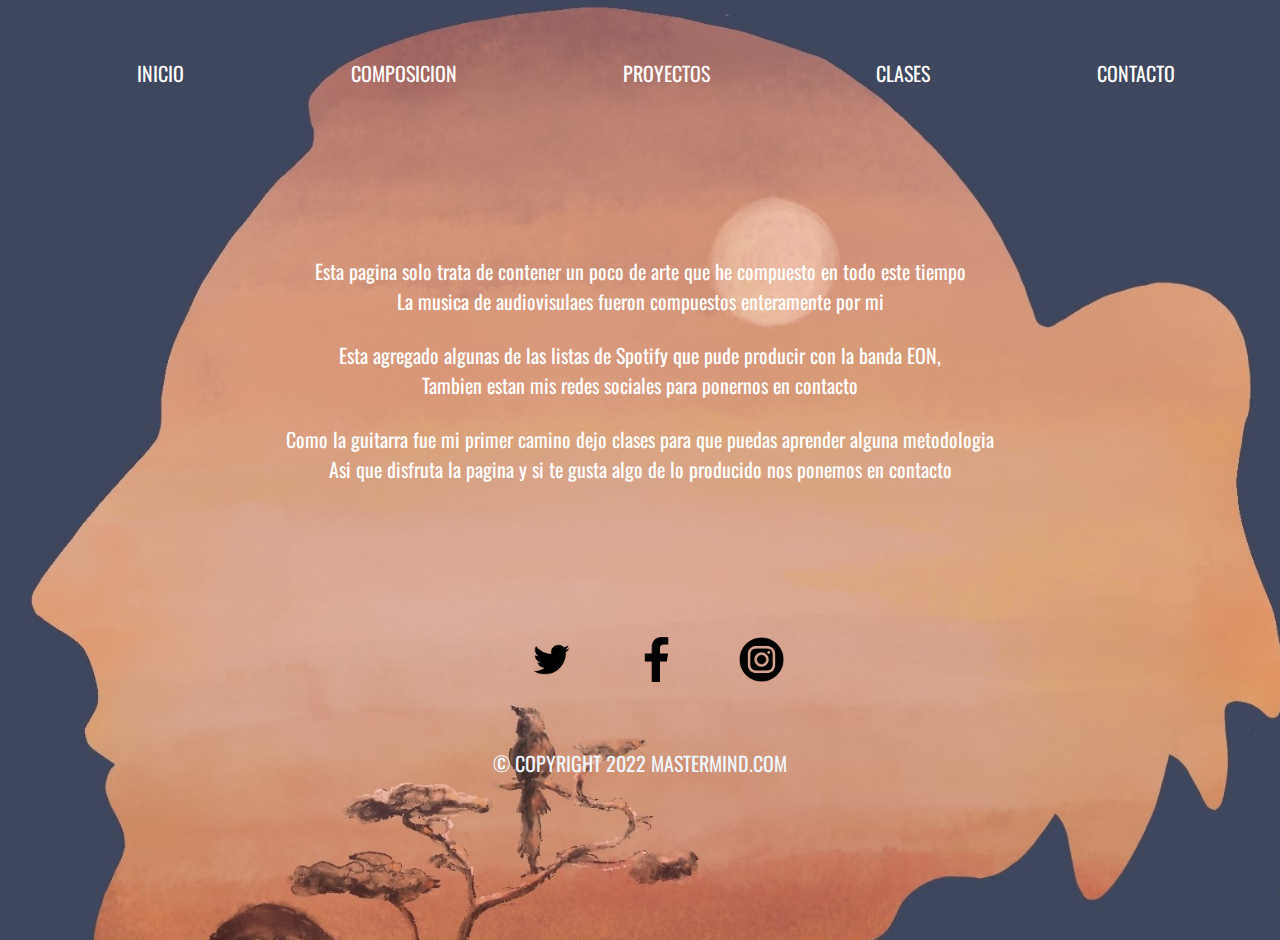
<file: index.html>
<!DOCTYPE html>
<html lang="en">
<head>
    <meta charset="UTF-8">
    <meta http-equiv="X-UA-Compatible" content="IE=edge">
    <meta name="viewport" content="width=device-width, initial-scale=1.0">
    <link rel="shortcut icon" href="img/favicon-32x32.png" type="image/x-icon">

    <link rel="preconnect" href="https://fonts.googleapis.com">
    <link rel="preconnect" href="https://fonts.gstatic.com" crossorigin>
    <link href="https://fonts.googleapis.com/css2?family=Oswald&display=swap" rel="stylesheet">

    <link href="css/bootstrap.min.css" rel="stylesheet" >
    <link href="css/styles.css" rel="stylesheet" >


    <title>Musica.Principal</title>
    <meta name="description" content="Pagina de produccion de musica, clases de guitarra">
    <meta name="keywords"  content="Musica, PRoduccion, Guitarra, Clases">

</head>
<body class="index">
  
  <div class="container-fluid">

    <div class="row HEADER" >     
      <div class="col-md-12">

        <nav >
          <ul class="Indices_header" >
              <li class="Indices" ><a href="index.html">INICIO</a></li>
              <li class="Indices" ><a href="paginas/composicion.html">COMPOSICION</a></li>
              <li class="Indices" ><a href="paginas/proyectos.html">PROYECTOS</a></li>
              <li class="Indices" ><a href="paginas/clases.html">CLASES</a></li>
              <li class="Indices" ><a href="paginas/contacto.html">CONTACTO</a></li>
          </ul>
      </nav>

      </div>
    </div>
    <div class="row">
      <div class="col-md-12 AREA text-center">

        <dl>
          <dt></dt>
          <br>
          <dd>Esta pagina solo trata de contener un poco de arte que he compuesto en todo este tiempo
          <br>La musica de audiovisulaes fueron compuestos enteramente por mi</dd>
        </dl>
      <dl>
          <dd>Esta agregado algunas de las listas de Spotify que pude producir con la banda EON,
          <br>Tambien estan mis redes sociales para ponernos en contacto</dd>
      </dl>  
      <dl>
        <dd>Como la guitarra fue mi primer camino dejo clases para que puedas aprender alguna metodologia
        <br>Asi que disfruta la pagina y si te gusta algo de lo producido nos ponemos en contacto</dd>
    </dl>  
      <!--
      <div id="carouselExampleSlidesOnly" class="carousel slide" data-bs-ride="carousel">
        <div class="carousel-inner">
          <div class="carousel-item active">
            <img src="/Recursos/Imagenes/tapa_eno_calavera.jpg" class="d-block w-100" alt="...">
          </div>
          <div class="carousel-item">
            <img src="/Recursos/Imagenes/jirafa.jpg" class="d-block w-100" alt="...">
          </div>
          <div class="carousel-item">
            <img src="/Recursos/Imagenes/nico.JPG" class="d-block w-100" alt="...">
          </div>
        </div>
      </div>    
      -->
      </div>
    </div>
    <div class="row">
      <div class="col-md-12">

      <ul class="barra-iconos">
          <li><a href="https://www.twiter.com"><img class="icon" src="Recursos/Iconos/twitter_gorjeo.png" alt=""></a></li>
          <li><a href="https://www.facebook.com"><img class="icon" src="Recursos/Iconos/facebook.png" alt=""></a></li>
          <li><a href="https://www.instagram.com"><img class="icon" src="Recursos/Iconos/instagram.png" alt=""></a></li>
      </ul>

      </div>
    </div>
    <div class="row">
      <div class="col-md-12">

      <footer class="FOOTER">
          <!-- El footer se usa por ejemplo, para tener un mapa de navegacion, las redes sociales del sitio, o un copyright -->
          <p class="parrafo_footer">&copy; COPYRIGHT 2022 MASTERMIND.COM</p>
      </footer>

      </div>
    </div>
  </div>
      <script src="js/bootstrap.bundle.js" ></script>   

</body>
        
</html>
</file>
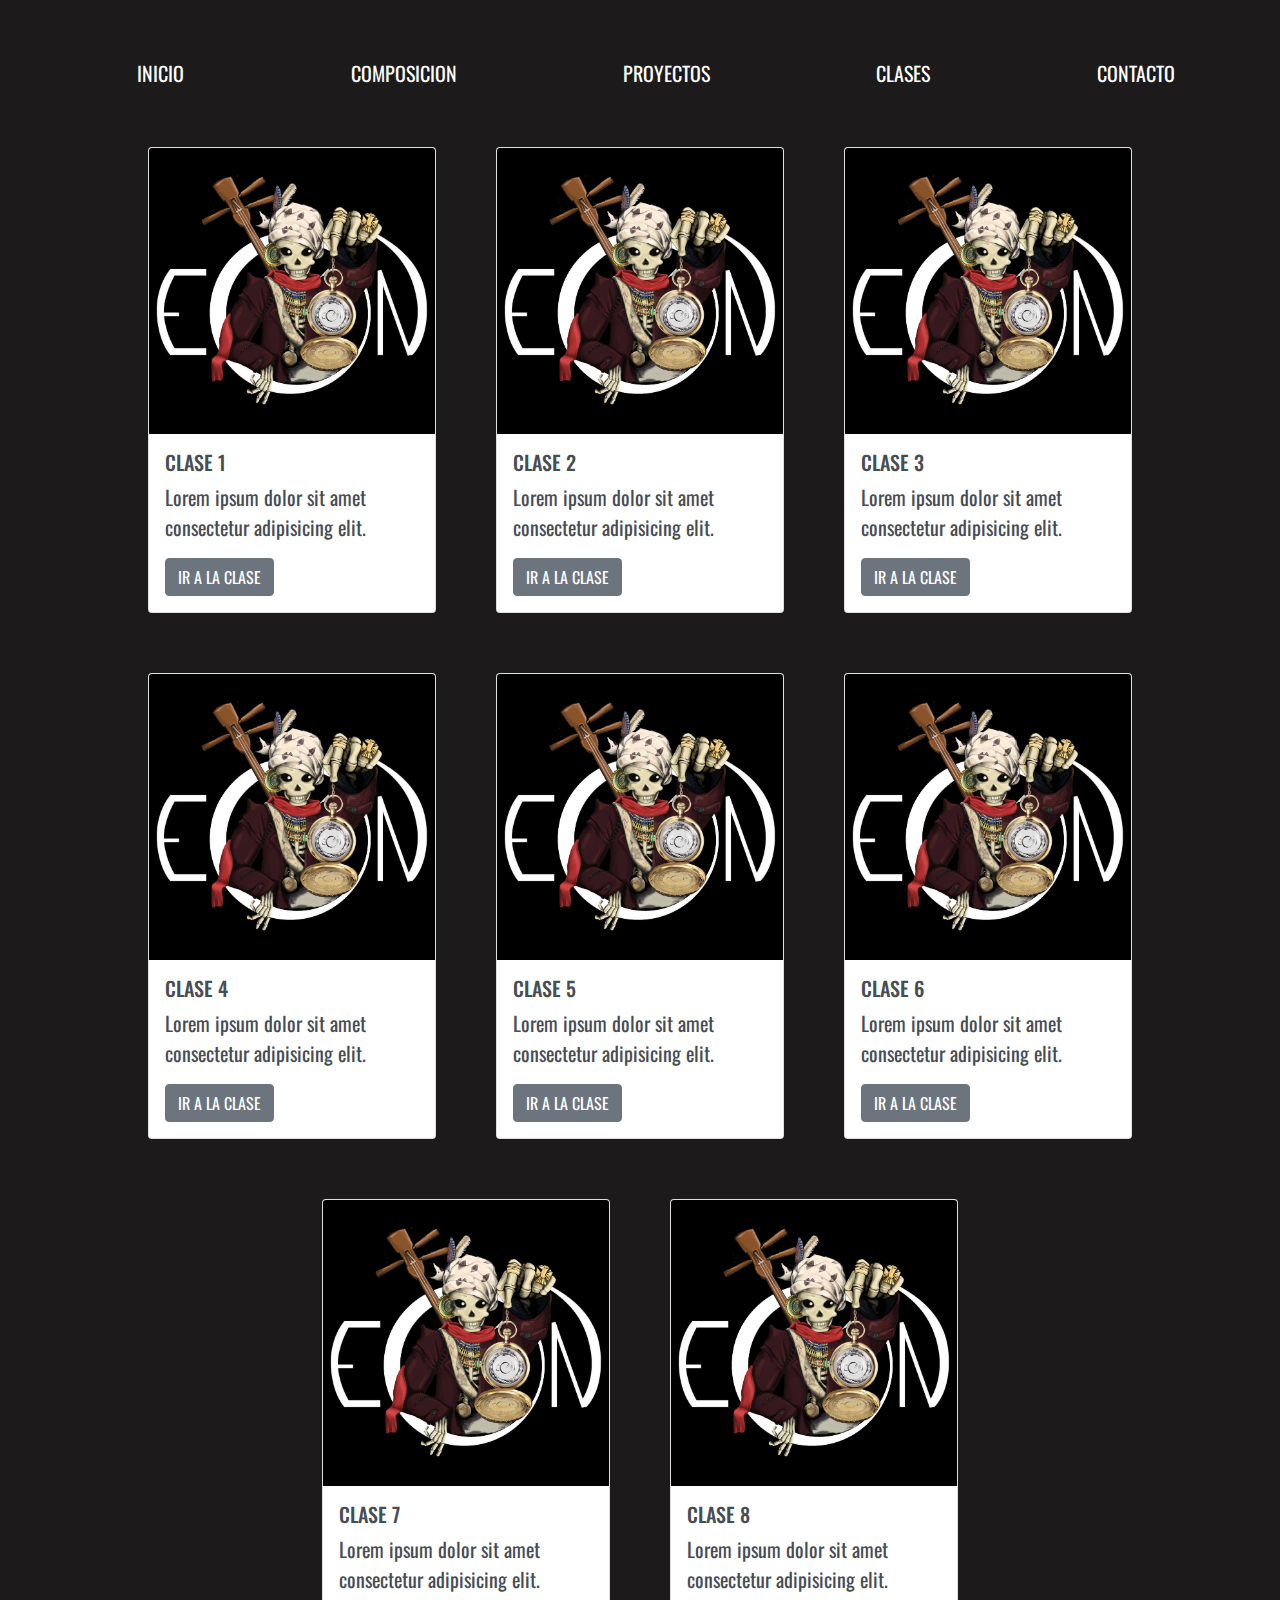
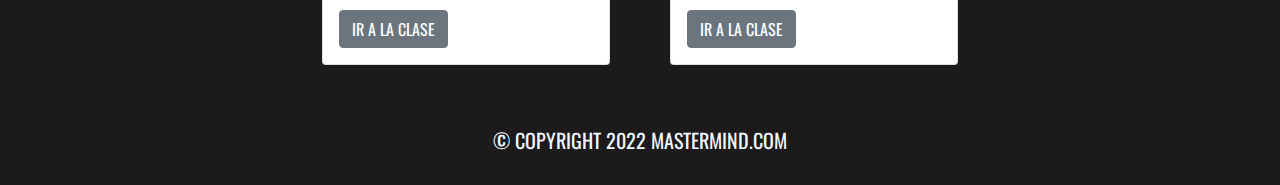
<file: paginas/clases.html>
<!DOCTYPE html>
<html lang="en">
<head>
    <meta charset="UTF-8">
    <meta http-equiv="X-UA-Compatible" content="IE=edge">
    <meta name="viewport" content="width=device-width, initial-scale=1.0">
    <link rel="shortcut icon" href="img/favicon-32x32.png" type="image/x-icon">

    <link rel="preconnect" href="https://fonts.googleapis.com">
    <link rel="preconnect" href="https://fonts.gstatic.com" crossorigin>
    <link href="https://fonts.googleapis.com/css2?family=Oswald&display=swap" rel="stylesheet">

    <link href="../css/bootstrap.min.css" rel="stylesheet" >
    <link href="../css/styles.css" rel="stylesheet" >


    <title>Clases</title>
</head>
<body class="composicion">
  
  <div class="container-fluid">

    <div class="row HEADER" >     
      <div class="col-md-12">

        <nav >
          <ul class="Indices_header" >
              <li class="Indices" ><a href="../index.html">INICIO</a></li>
              <li class="Indices" ><a href="composicion.html">COMPOSICION</a></li>
              <li class="Indices" ><a href="proyectos.html">PROYECTOS</a></li>
              <li class="Indices" ><a href="clases.html">CLASES </a></li>
              <li class="Indices" ><a href="contacto.html">CONTACTO</a></li>
          </ul>
      </nav>
      </div>
    </div>

    <div class="contenedor">
    <div class="cartas">


        <div class="card" style="width: 18rem;">
            <img src="../Recursos/Imagenes/tapa_eno_calavera.jpg" class="card-img-top" alt="...">
            <div class="card-body">
              <h5 class="card-title">CLASE 1</h5>
              <p class="card-text">Lorem ipsum dolor sit amet consectetur adipisicing elit. </p>
              <a href="#" class="btn btn-secondary">IR A LA CLASE</a>
            </div>
          </div>

          <div class="card" style="width: 18rem;">
            <img src="../Recursos/Imagenes/tapa_eno_calavera.jpg" class="card-img-top" alt="...">
            <div class="card-body">
              <h5 class="card-title">CLASE 2</h5>
              <p class="card-text">Lorem ipsum dolor sit amet consectetur adipisicing elit. </p>
              <a href="#" class="btn btn-secondary">IR A LA CLASE</a>
            </div>
          </div>

          <div class="card" style="width: 18rem;">
            <img src="../Recursos/Imagenes/tapa_eno_calavera.jpg" class="card-img-top" alt="...">
            <div class="card-body">
              <h5 class="card-title">CLASE 3</h5>
              <p class="card-text">Lorem ipsum dolor sit amet consectetur adipisicing elit. </p>
              <a href="#" class="btn btn-secondary">IR A LA CLASE</a>
            </div>
          </div>
          
          <div class="card" style="width: 18rem;">
            <img src="../Recursos/Imagenes/tapa_eno_calavera.jpg" class="card-img-top" alt="...">
            <div class="card-body">
              <h5 class="card-title">CLASE 4</h5>
              <p class="card-text">Lorem ipsum dolor sit amet consectetur adipisicing elit. </p>
              <a href="#" class="btn btn-secondary">IR A LA CLASE</a>
            </div>
          </div>

          <div class="card" style="width: 18rem;">
            <img src="../Recursos/Imagenes/tapa_eno_calavera.jpg" class="card-img-top" alt="...">
            <div class="card-body">
              <h5 class="card-title">CLASE 5</h5>
              <p class="card-text">Lorem ipsum dolor sit amet consectetur adipisicing elit. </p>
              <a href="#" class="btn btn-secondary">IR A LA CLASE</a>
            </div>
          </div>

          <div class="card" style="width: 18rem;">
            <img src="../Recursos/Imagenes/tapa_eno_calavera.jpg" class="card-img-top" alt="...">
            <div class="card-body">
              <h5 class="card-title">CLASE 6</h5>
              <p class="card-text">Lorem ipsum dolor sit amet consectetur adipisicing elit. </p>
              <a href="#" class="btn btn-secondary">IR A LA CLASE</a>
            </div>
          </div>

          <div class="card" style="width: 18rem;">
            <img src="../Recursos/Imagenes/tapa_eno_calavera.jpg" class="card-img-top" alt="...">
            <div class="card-body">
              <h5 class="card-title">CLASE 7</h5>
              <p class="card-text">Lorem ipsum dolor sit amet consectetur adipisicing elit. </p>
              <a href="#" class="btn btn-secondary">IR A LA CLASE</a>
            </div>
          </div>
          
          <div class="card" style="width: 18rem;">
            <img src="../Recursos/Imagenes/tapa_eno_calavera.jpg" class="card-img-top" alt="...">
            <div class="card-body">
              <h5 class="card-title">CLASE 8</h5>
              <p class="card-text">Lorem ipsum dolor sit amet consectetur adipisicing elit. </p>
              <a href="#" class="btn btn-secondary">IR A LA CLASE</a>
            </div>
          </div>

    </div>      


          
    <div class="row">
      <div class="col-md-12">

      <footer class="FOOTER">
          <!-- El footer se usa por ejemplo, para tener un mapa de navegacion, las redes sociales del sitio, o un copyright -->
          <p class="parrafo_footer">&copy; COPYRIGHT 2022 MASTERMIND.COM</p>
      </footer>

      </div>
    </div>
  </div>
</div>

      <script src="../js/bootstrap.bundle.js" ></script>   

</body>
        
</html
</file>
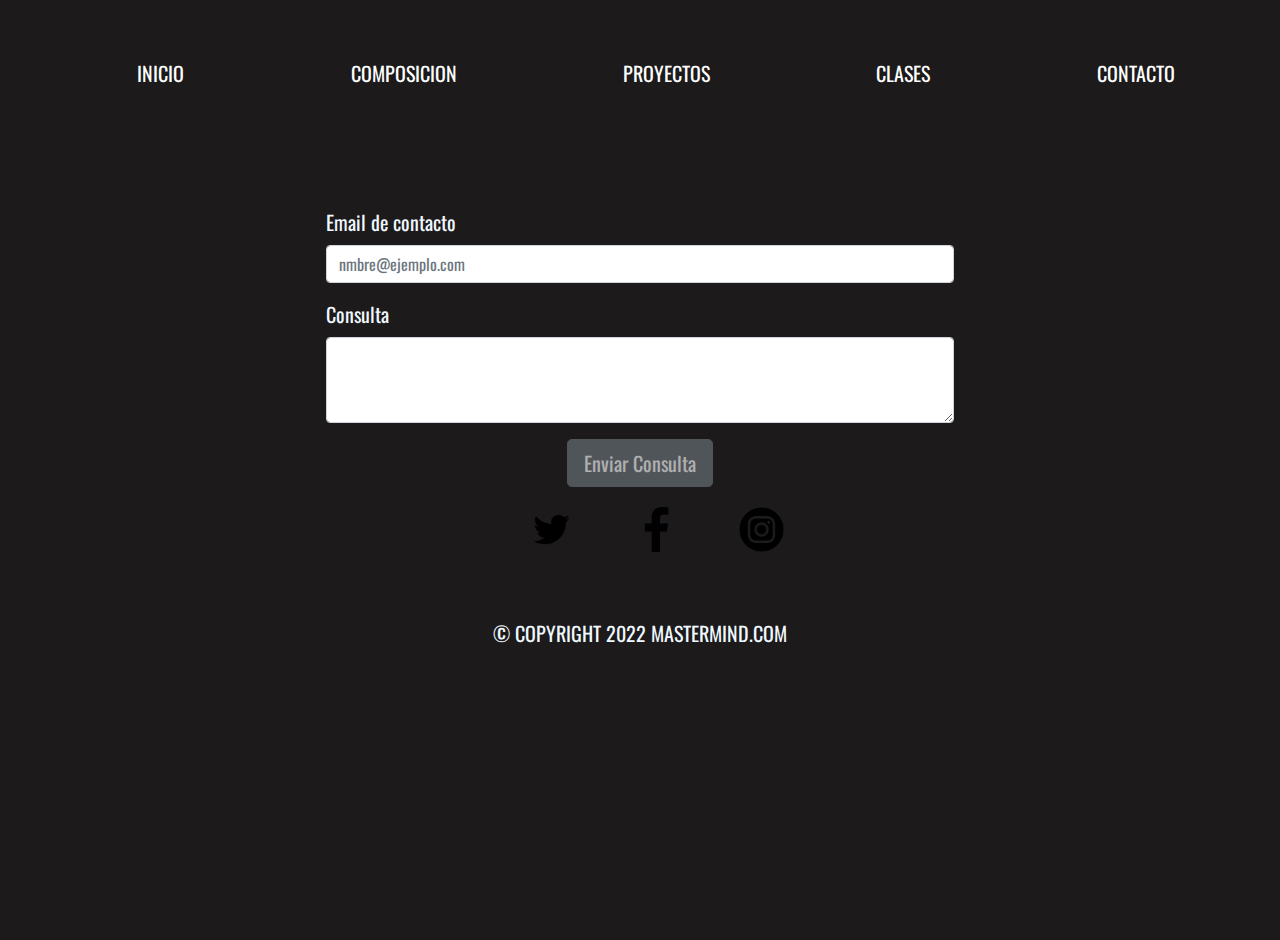
<file: paginas/contacto.html>
<!DOCTYPE html>
<html lang="en">
<head>
    <meta charset="UTF-8">
    <meta http-equiv="X-UA-Compatible" content="IE=edge">
    <meta name="viewport" content="width=device-width, initial-scale=1.0">
    <link rel="shortcut icon" href="img/favicon-32x32.png" type="image/x-icon">

    <link rel="preconnect" href="https://fonts.googleapis.com">
    <link rel="preconnect" href="https://fonts.gstatic.com" crossorigin>
    <link href="https://fonts.googleapis.com/css2?family=Oswald&display=swap" rel="stylesheet">

    <link href="../css/bootstrap.min.css" rel="stylesheet" >
    <link href="../css/styles.css" rel="stylesheet" >


    <title>Contacto</title>
</head>
<body class="composicion">
  
  <div class="container-fluid">

    <div class="row HEADER" >     
      <div class="col-md-12">

        <nav >
          <ul class="Indices_header" >
              <li class="Indices" ><a href="../index.html">INICIO</a></li>
              <li class="Indices" ><a href="composicion.html">COMPOSICION</a></li>
              <li class="Indices" ><a href="proyectos.html">PROYECTOS</a></li>
              <li class="Indices" ><a href="clases.html">CLASES </a></li>
              <li class="Indices" ><a href="contacto.html">CONTACTO</a></li>
          </ul>
      </nav>
      </div>
    </div>

    <div class="col-md-12 formulario">
    <div class="col-md-6">
    <div class="mb-3">
        <label for="exampleFormControlInput1" class="form-label">Email de contacto</label>
        <input type="email" class="form-control" id="exampleFormControlInput1" placeholder="nmbre@ejemplo.com">
      </div>
      <div class="mb-3">
        <label for="exampleFormControlTextarea1" class="form-label">Consulta</label>
        <textarea class="form-control" id="exampleFormControlTextarea1" rows="3"></textarea>
    </div>
    </div>
    <button type="button" class="btn btn-secondary btn-lg" disabled>Enviar Consulta</button>

    </div>


    <div class="row">
        <div class="col-md-12">
  
        <ul class="barra-iconos">
            <li><a href="https://www.twiter.com"><img class="icon" src="../Recursos/Iconos/twitter_gorjeo.png" alt=""></a></li>
            <li><a href="https://www.facebook.com"><img class="icon" src="../Recursos/Iconos/facebook.png" alt=""></a></li>
            <li><a href="https://www.instagram.com"><img class="icon" src="../Recursos/Iconos/instagram.png" alt=""></a></li>
        </ul>
  
        </div>
    </div>




    <div class="contenedor">
    <div class="row">
      <div class="col-md-12">

      <footer class="FOOTER">
          <!-- El footer se usa por ejemplo, para tener un mapa de navegacion, las redes sociales del sitio, o un copyright -->
          <p class="parrafo_footer">&copy; COPYRIGHT 2022 MASTERMIND.COM</p>
      </footer>

      </div>
    </div>
  </div>
</div>

      <script src="../js/bootstrap.bundle.js" ></script>   

</body>
        
</html>
</file>
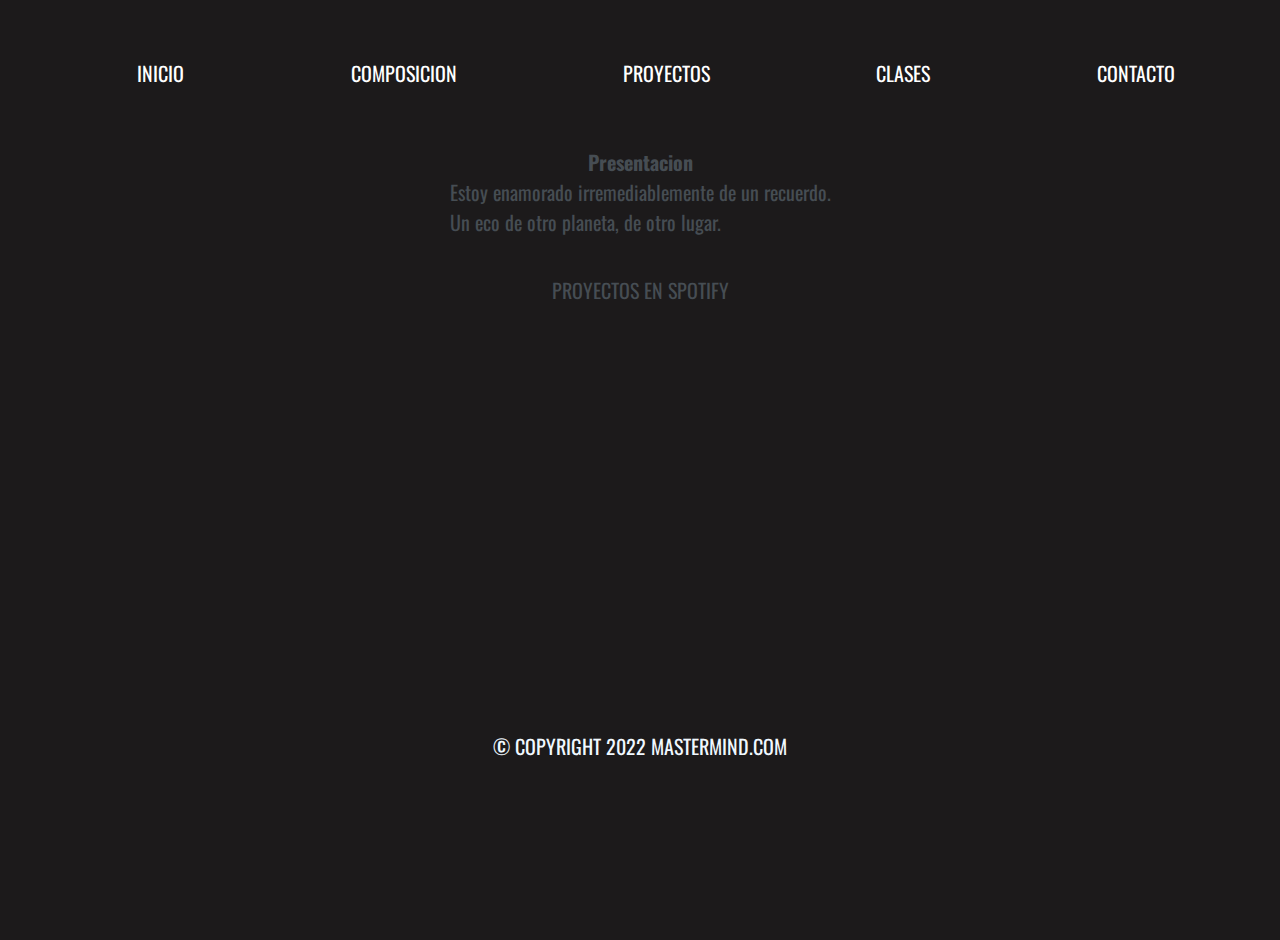
<file: paginas/proyectos.html>
<!DOCTYPE html>
<html lang="en">
<head>
    <meta charset="UTF-8">
    <meta http-equiv="X-UA-Compatible" content="IE=edge">
    <meta name="viewport" content="width=device-width, initial-scale=1.0">
    <link rel="shortcut icon" href="img/favicon-32x32.png" type="image/x-icon">

    <link rel="preconnect" href="https://fonts.googleapis.com">
    <link rel="preconnect" href="https://fonts.gstatic.com" crossorigin>
    <link href="https://fonts.googleapis.com/css2?family=Oswald&display=swap" rel="stylesheet">

    <link href="../css/bootstrap.min.css" rel="stylesheet" >
    <link href="../css/styles.css" rel="stylesheet" >


    <title>Proyectos</title>
</head>
<body class="composicion">
  
  <div class="container-fluid">

    <div class="row HEADER" >     
      <div class="col-md-12">

        <nav >
          <ul class="Indices_header" >
              <li class="Indices" ><a href="../index.html">INICIO</a></li>
              <li class="Indices" ><a href="composicion.html">COMPOSICION</a></li>
              <li class="Indices" ><a href="proyectos.html">PROYECTOS</a></li>
              <li class="Indices" ><a href="clases.html">CLASES </a></li>
              <li class="Indices" ><a href="contacto.html">CONTACTO</a></li>
          </ul>
      </nav>
      </div>
    </div>

    <div class="contenedor">
    <dl class="titulos_proyectos">
      <dt>Presentacion</dt>
      <dd>Estoy enamorado irremediablemente de un recuerdo. 
      <br>Un eco de otro planeta, de otro lugar.</dd>
    </dl>

    <section class="frame">
      <div class="titulo_proyectos">
      <p class="titulo_proyectos_titulo">PROYECTOS EN SPOTIFY</p>
      </div>
      <iframe  style="border-radius:12px, background-color: grey, padding: 2px, margin : opx; " src="https://open.spotify.com/embed/album/35pHQmWiID9rxxMiNuqgfz?utm_source=generator"
       width="100%" height="380" frameBorder="0" allowfullscreen="" allow="autoplay; clipboard-write; encrypted-media; fullscreen; 
       picture-in-picture"></iframe>
    </section>



      <footer class="FOOTER">
          <!-- El footer se usa por ejemplo, para tener un mapa de navegacion, las redes sociales del sitio, o un copyright -->
          <p class="parrafo_footer">&copy; COPYRIGHT 2022 MASTERMIND.COM</p>
      </footer>

      </div>
    </div>
  </div>
</div>

      <script src="../js/bootstrap.bundle.js" ></script>   

</body>
        
</html>
</file>
<file: css/styles.css>
.index {
  background-image: url(../Recursos/Imagenes/nico_celular.jpg);
  background-size: cover;
  background-color: rgb(28, 26, 27);
  font-family: "Oswald", sans-serif;
  height: 100vh;
}

@media (min-width: 700px) {
  .index {
    background-image: url(../Recursos/Imagenes/nico_recortado2.jpg);
    background-repeat: no-repeat;
    background-size: cover;
    height: 600px;
    font-size: 20px;
    background-size: cover;
    background-color: rgb(28, 26, 27);
    font-family: "Oswald", sans-serif;
    height: 100vh;
  }
}
.HEADER {
  padding: 10px;
  margin-top: 40px;
  color: aliceblue;
}

.AREA {
  margin-top: 50px;
  display: flex;
  flex-direction: column;
  justify-content: center;
  align-items: center;
  padding: 10px 20px;
  margin: 0px;
  height: 500px;
  color: rgb(255, 255, 255);
}

.FOOTER {
  color: aliceblue;
  display: flex;
  justify-content: center;
  align-items: flex-end;
}

a {
  text-decoration: none;
}

li {
  list-style: none;
}

a:hover, a:visited, a:link {
  color: rgb(255, 255, 255);
}

.Indices_header {
  display: flex;
  /*justify-content: space-evenly;*/
  flex-direction: column;
  justify-content: center;
  align-items: center;
}

@media (min-width: 700px) {
  .Indices_header {
    display: flex;
    /*justify-content: space-evenly;*/
    flex-direction: row;
    justify-content: space-around;
    align-items: center;
  }
}
.Indices {
  margin-top: 5px;
  padding: 3px;
}

.barra-iconos {
  display: flex;
  flex-direction: row;
  align-items: center;
  justify-content: center;
}

.icon {
  margin-top: 50px;
  color: aliceblue;
  margin: 20px 30px 20px;
  width: 5vh;
  height: 5vh;
}

.parrafo_footer {
  margin: 20px;
  padding: 10px;
  animation-name: aparecer;
}

.composicion {
  background-color: rgb(28, 26, 27);
  font-family: "Oswald", sans-serif;
  height: 100vh;
  font-size: 20px;
}

.frame {
  display: flex;
  flex-direction: column;
  justify-content: center;
  align-items: center;
  width: 80vh;
}

.video1 {
  display: flex;
  width: 80vh;
}

.contenedor {
  color: rgb(70, 77, 83);
  display: flex;
  flex-direction: column;
  justify-content: center;
  align-items: center;
}

.titulos_proyectos {
  display: flex;
  flex-direction: column;
  justify-content: center;
  align-items: center;
  margin: 30px;
}

@media (max-width: 600px) {
  .frame {
    width: 40vh;
  }
  .video1 {
    width: 40vh;
  }
}
/*clases*/
.cartas {
  justify-content: center;
  display: flex;
  flex-direction: row;
  flex-wrap: wrap;
}

.card {
  margin: 30px;
}

.formulario {
  color: aliceblue;
  margin-top: 10vh;
  display: flex;
  flex-direction: column;
  align-items: center;
  justify-content: center;
}

/*# sourceMappingURL=styles.css.map */
</file>
